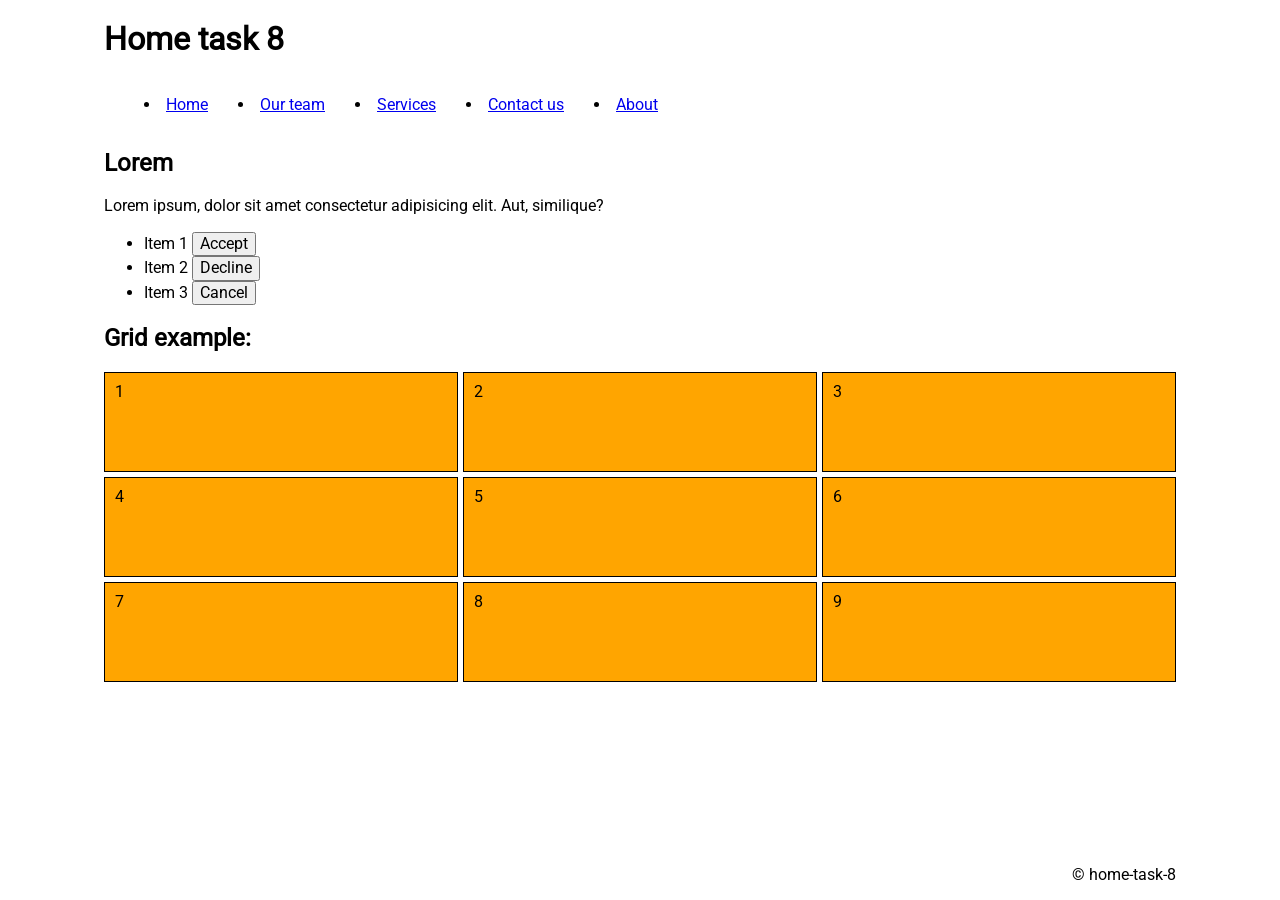
<file: index.html>
<!doctype html>
<html lang="en">
  <head>
    <meta charset="UTF-8" />
    <meta name="viewport" content="width=device-width, initial-scale=1.0" />
    <link rel="stylesheet" href="style/style.css" />
    <link rel="stylesheet" href="style/normalize.css" />
    <link rel="stylesheet" href="style/reset.css" />
    <title>Title: Home task 8</title>
  </head>

  <body>
    <header class="header header--fixed">
      <h1 class="container header__title">Home task 8</h1>
    </header>
    <nav class="nav">
      <div class="container">
        <menu class="menu">
          <li class="nav__menu-item">
            <a
              class="nav__menu-link nav__menu-link--disabled"
              target="_self"
              href="#"
              >Home</a
            >
          </li>
          <li class="nav__menu-item">
            <a class="nav__menu-link" target="_self" href="pages/our-team.html"
              >Our team</a
            >
          </li>
          <li class="nav__menu-item">
            <a class="nav__menu-link" target="_self" href="pages/services.html"
              >Services</a
            >
          </li>
          <li class="nav__menu-item">
            <a class="nav__menu-link" target="_self" href="pages/contacts.html"
              >Contact us</a
            >
          </li>
          <li class="nav__menu-item">
            <a class="nav__menu-link" target="_self" href="pages/about.html"
              >About</a
            >
          </li>
        </menu>
      </div>
    </nav>
    <main>
      <div class="container">
        <h2 class="subtitle">Lorem</h2>
        <p class="text">
          Lorem ipsum, dolor sit amet consectetur adipisicing elit. Aut,
          similique?
        </p>
        <div>
          <ul>
            <li class="list-item">
              Item 1
              <button
                class="button button-item-one main__button"
                type="button"
                id="button-accept"
              >
                Accept
              </button>
            </li>
            <li class="list-item">
              Item 2
              <button
                class="button button-item-two main__button"
                type="button"
                id="button-decline"
              >
                Decline
              </button>
            </li>
            <li class="list-item">
              Item 3
              <button
                class="button button-item-three main__button"
                type="button"
                id="button-cancel"
              >
                Cancel
              </button>
            </li>
          </ul>
        </div>
      </div>
      <div class="container">
        <h2>Grid example:</h2>
        <div class="grid">
          <div class="grid__cell">1</div>
          <div class="grid__cell">2</div>
          <div class="grid__cell">3</div>
          <div class="grid__cell">4</div>
          <div class="grid__cell">5</div>
          <div class="grid__cell">6</div>
          <div class="grid__cell">7</div>
          <div class="grid__cell">8</div>
          <div class="grid__cell">9</div>
        </div>
      </div>
    </main>
    <footer class="container footer">
      <p class="footer__copyright">&copy; home-task-8</p>
    </footer>
  </body>
</html>
</file>
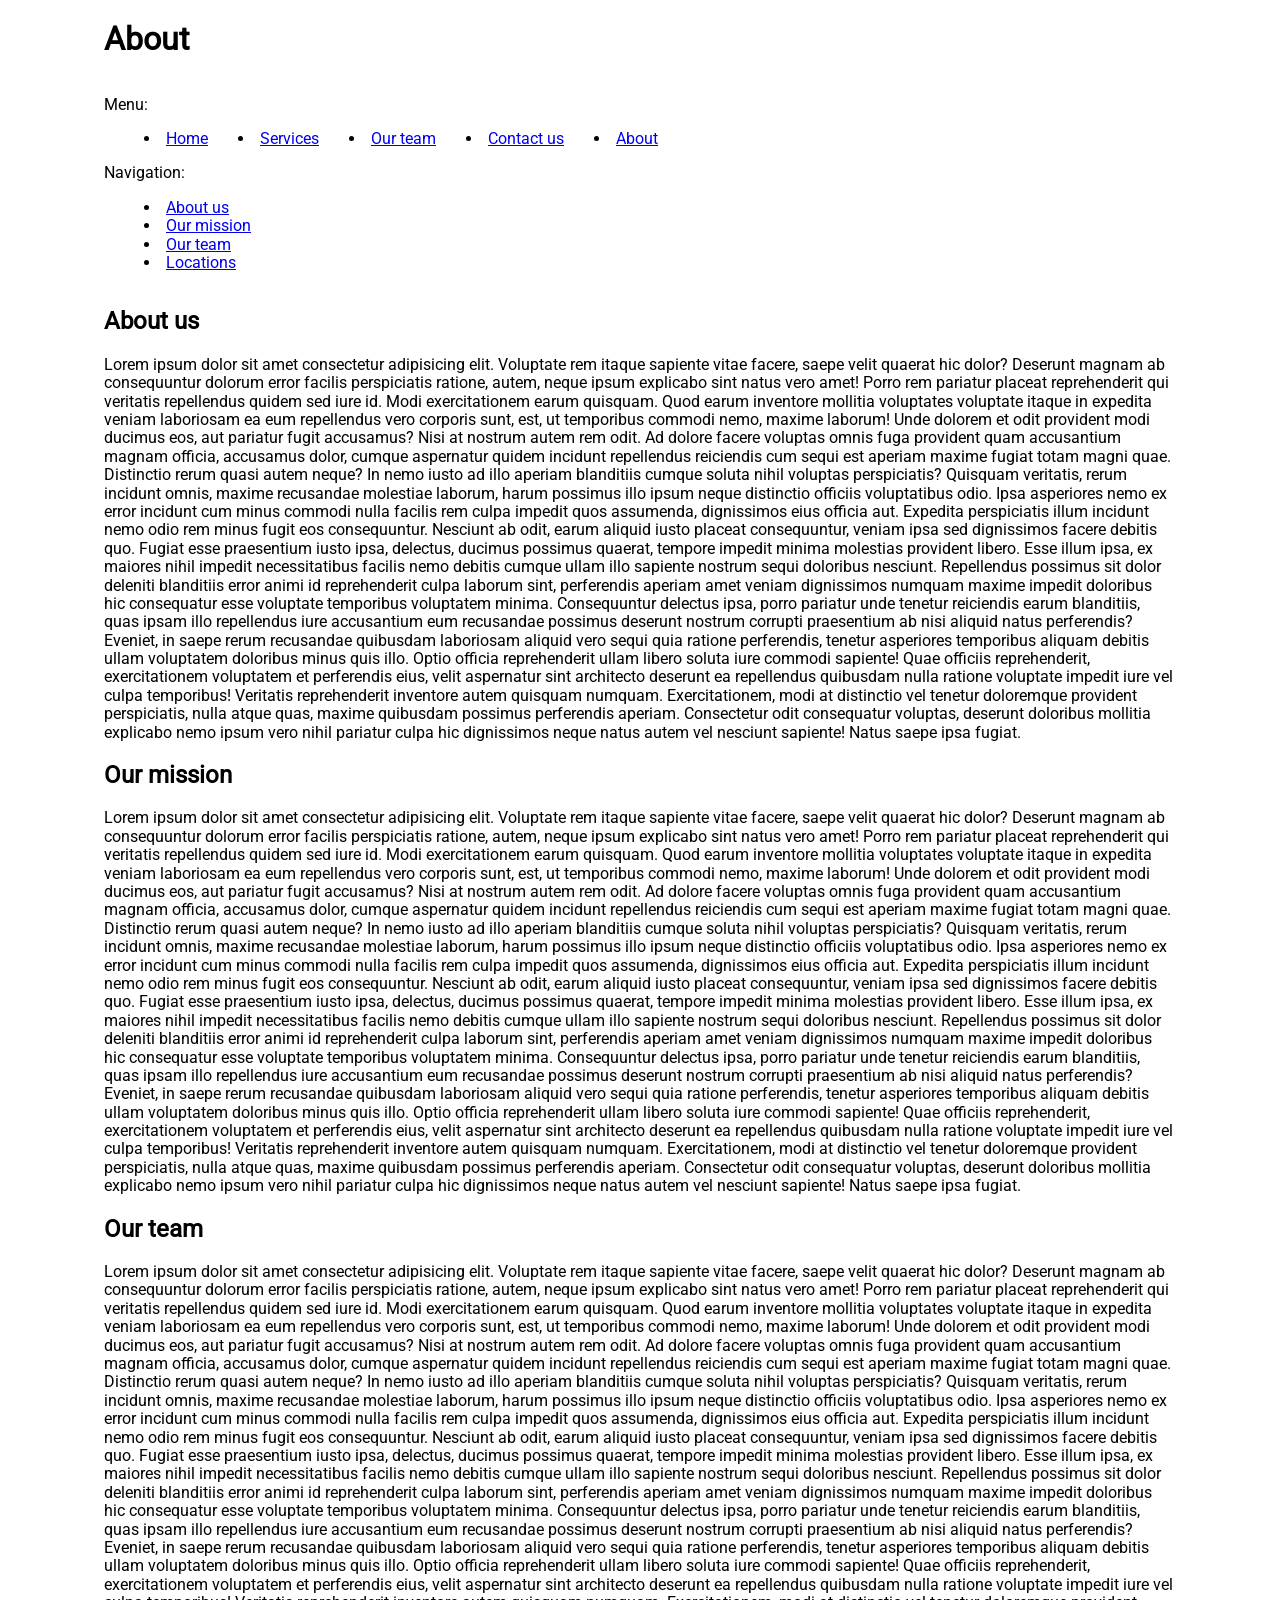
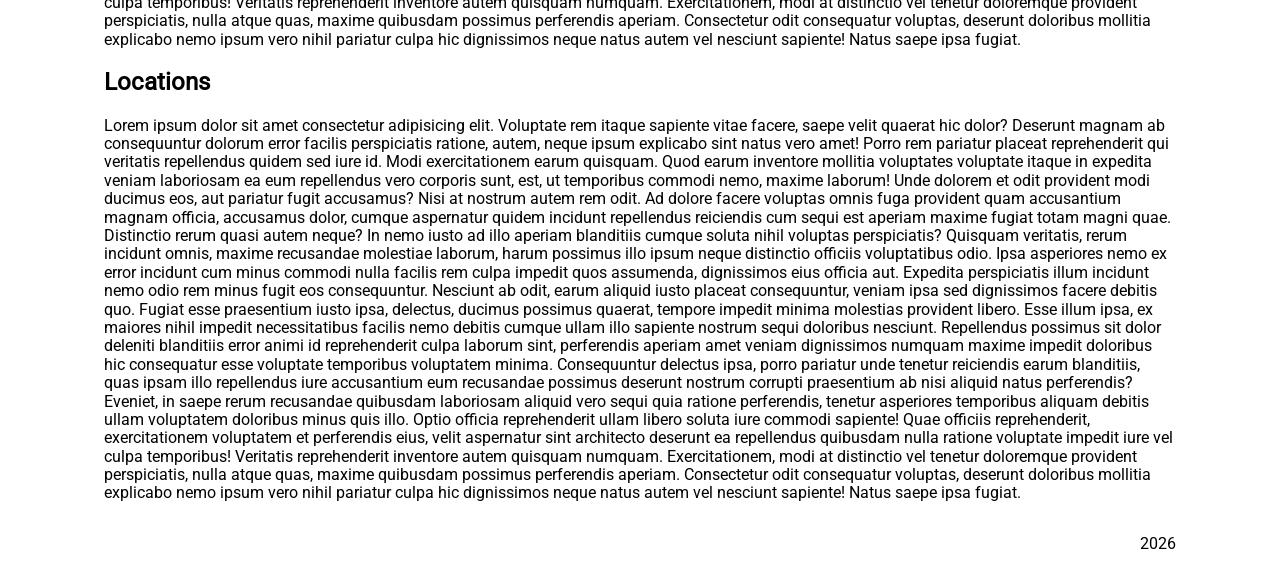
<file: pages/about.html>
<!doctype html>
<html lang="en">
  <head>
    <meta charset="UTF-8" />
    <meta name="viewport" content="width=device-width, initial-scale=1.0" />
    <link rel="stylesheet" href="../style/style.css" />
    <link rel="stylesheet" href="../style/normalize.css" />
    <link rel="stylesheet" href="../style/reset.css" />
    <title>About</title>
  </head>

  <body>
    <header>
      <h1 class="title container">About</h1>
    </header>
    <nav>
      <div class="container">
        <p>Menu:</p>
        <menu class="menu">
          <li><a target="_self" href="../index.html">Home</a></li>
          <li><a target="_self" href="services.html">Services</a></li>
          <li><a target="_self" href="our-team.html">Our team</a></li>
          <li><a target="_self" href="contacts.html">Contact us</a></li>
          <li><a target="_self" href="about.html">About</a></li>
        </menu>
      </div>
      <div class="container">
        <p>Navigation:</p>
        <menu>
          <li><a target="_self" href="#about-us">About us</a></li>
          <li><a target="_self" href="#our-mission">Our mission</a></li>
          <li><a target="_self" href="#our-team">Our team</a></li>
          <li><a target="_self" href="#locations">Locations</a></li>
        </menu>
      </div>
    </nav>
    <main>
      <div class="container">
        <h2 id="about-us">About us</h2>
        <p>
          Lorem ipsum dolor sit amet consectetur adipisicing elit. Voluptate rem
          itaque sapiente vitae facere, saepe velit quaerat hic dolor? Deserunt
          magnam ab consequuntur dolorum error facilis perspiciatis ratione,
          autem, neque ipsum explicabo sint natus vero amet! Porro rem pariatur
          placeat reprehenderit qui veritatis repellendus quidem sed iure id.
          Modi exercitationem earum quisquam. Quod earum inventore mollitia
          voluptates voluptate itaque in expedita veniam laboriosam ea eum
          repellendus vero corporis sunt, est, ut temporibus commodi nemo,
          maxime laborum! Unde dolorem et odit provident modi ducimus eos, aut
          pariatur fugit accusamus? Nisi at nostrum autem rem odit. Ad dolore
          facere voluptas omnis fuga provident quam accusantium magnam officia,
          accusamus dolor, cumque aspernatur quidem incidunt repellendus
          reiciendis cum sequi est aperiam maxime fugiat totam magni quae.
          Distinctio rerum quasi autem neque? In nemo iusto ad illo aperiam
          blanditiis cumque soluta nihil voluptas perspiciatis? Quisquam
          veritatis, rerum incidunt omnis, maxime recusandae molestiae laborum,
          harum possimus illo ipsum neque distinctio officiis voluptatibus odio.
          Ipsa asperiores nemo ex error incidunt cum minus commodi nulla facilis
          rem culpa impedit quos assumenda, dignissimos eius officia aut.
          Expedita perspiciatis illum incidunt nemo odio rem minus fugit eos
          consequuntur. Nesciunt ab odit, earum aliquid iusto placeat
          consequuntur, veniam ipsa sed dignissimos facere debitis quo. Fugiat
          esse praesentium iusto ipsa, delectus, ducimus possimus quaerat,
          tempore impedit minima molestias provident libero. Esse illum ipsa, ex
          maiores nihil impedit necessitatibus facilis nemo debitis cumque ullam
          illo sapiente nostrum sequi doloribus nesciunt. Repellendus possimus
          sit dolor deleniti blanditiis error animi id reprehenderit culpa
          laborum sint, perferendis aperiam amet veniam dignissimos numquam
          maxime impedit doloribus hic consequatur esse voluptate temporibus
          voluptatem minima. Consequuntur delectus ipsa, porro pariatur unde
          tenetur reiciendis earum blanditiis, quas ipsam illo repellendus iure
          accusantium eum recusandae possimus deserunt nostrum corrupti
          praesentium ab nisi aliquid natus perferendis? Eveniet, in saepe rerum
          recusandae quibusdam laboriosam aliquid vero sequi quia ratione
          perferendis, tenetur asperiores temporibus aliquam debitis ullam
          voluptatem doloribus minus quis illo. Optio officia reprehenderit
          ullam libero soluta iure commodi sapiente! Quae officiis
          reprehenderit, exercitationem voluptatem et perferendis eius, velit
          aspernatur sint architecto deserunt ea repellendus quibusdam nulla
          ratione voluptate impedit iure vel culpa temporibus! Veritatis
          reprehenderit inventore autem quisquam numquam. Exercitationem, modi
          at distinctio vel tenetur doloremque provident perspiciatis, nulla
          atque quas, maxime quibusdam possimus perferendis aperiam. Consectetur
          odit consequatur voluptas, deserunt doloribus mollitia explicabo nemo
          ipsum vero nihil pariatur culpa hic dignissimos neque natus autem vel
          nesciunt sapiente! Natus saepe ipsa fugiat.
        </p>
      </div>
      <div class="container">
        <h2 id="our-mission">Our mission</h2>
        <p>
          Lorem ipsum dolor sit amet consectetur adipisicing elit. Voluptate rem
          itaque sapiente vitae facere, saepe velit quaerat hic dolor? Deserunt
          magnam ab consequuntur dolorum error facilis perspiciatis ratione,
          autem, neque ipsum explicabo sint natus vero amet! Porro rem pariatur
          placeat reprehenderit qui veritatis repellendus quidem sed iure id.
          Modi exercitationem earum quisquam. Quod earum inventore mollitia
          voluptates voluptate itaque in expedita veniam laboriosam ea eum
          repellendus vero corporis sunt, est, ut temporibus commodi nemo,
          maxime laborum! Unde dolorem et odit provident modi ducimus eos, aut
          pariatur fugit accusamus? Nisi at nostrum autem rem odit. Ad dolore
          facere voluptas omnis fuga provident quam accusantium magnam officia,
          accusamus dolor, cumque aspernatur quidem incidunt repellendus
          reiciendis cum sequi est aperiam maxime fugiat totam magni quae.
          Distinctio rerum quasi autem neque? In nemo iusto ad illo aperiam
          blanditiis cumque soluta nihil voluptas perspiciatis? Quisquam
          veritatis, rerum incidunt omnis, maxime recusandae molestiae laborum,
          harum possimus illo ipsum neque distinctio officiis voluptatibus odio.
          Ipsa asperiores nemo ex error incidunt cum minus commodi nulla facilis
          rem culpa impedit quos assumenda, dignissimos eius officia aut.
          Expedita perspiciatis illum incidunt nemo odio rem minus fugit eos
          consequuntur. Nesciunt ab odit, earum aliquid iusto placeat
          consequuntur, veniam ipsa sed dignissimos facere debitis quo. Fugiat
          esse praesentium iusto ipsa, delectus, ducimus possimus quaerat,
          tempore impedit minima molestias provident libero. Esse illum ipsa, ex
          maiores nihil impedit necessitatibus facilis nemo debitis cumque ullam
          illo sapiente nostrum sequi doloribus nesciunt. Repellendus possimus
          sit dolor deleniti blanditiis error animi id reprehenderit culpa
          laborum sint, perferendis aperiam amet veniam dignissimos numquam
          maxime impedit doloribus hic consequatur esse voluptate temporibus
          voluptatem minima. Consequuntur delectus ipsa, porro pariatur unde
          tenetur reiciendis earum blanditiis, quas ipsam illo repellendus iure
          accusantium eum recusandae possimus deserunt nostrum corrupti
          praesentium ab nisi aliquid natus perferendis? Eveniet, in saepe rerum
          recusandae quibusdam laboriosam aliquid vero sequi quia ratione
          perferendis, tenetur asperiores temporibus aliquam debitis ullam
          voluptatem doloribus minus quis illo. Optio officia reprehenderit
          ullam libero soluta iure commodi sapiente! Quae officiis
          reprehenderit, exercitationem voluptatem et perferendis eius, velit
          aspernatur sint architecto deserunt ea repellendus quibusdam nulla
          ratione voluptate impedit iure vel culpa temporibus! Veritatis
          reprehenderit inventore autem quisquam numquam. Exercitationem, modi
          at distinctio vel tenetur doloremque provident perspiciatis, nulla
          atque quas, maxime quibusdam possimus perferendis aperiam. Consectetur
          odit consequatur voluptas, deserunt doloribus mollitia explicabo nemo
          ipsum vero nihil pariatur culpa hic dignissimos neque natus autem vel
          nesciunt sapiente! Natus saepe ipsa fugiat.
        </p>
      </div>
      <div class="container">
        <h2 id="our-team">Our team</h2>
        <p>
          Lorem ipsum dolor sit amet consectetur adipisicing elit. Voluptate rem
          itaque sapiente vitae facere, saepe velit quaerat hic dolor? Deserunt
          magnam ab consequuntur dolorum error facilis perspiciatis ratione,
          autem, neque ipsum explicabo sint natus vero amet! Porro rem pariatur
          placeat reprehenderit qui veritatis repellendus quidem sed iure id.
          Modi exercitationem earum quisquam. Quod earum inventore mollitia
          voluptates voluptate itaque in expedita veniam laboriosam ea eum
          repellendus vero corporis sunt, est, ut temporibus commodi nemo,
          maxime laborum! Unde dolorem et odit provident modi ducimus eos, aut
          pariatur fugit accusamus? Nisi at nostrum autem rem odit. Ad dolore
          facere voluptas omnis fuga provident quam accusantium magnam officia,
          accusamus dolor, cumque aspernatur quidem incidunt repellendus
          reiciendis cum sequi est aperiam maxime fugiat totam magni quae.
          Distinctio rerum quasi autem neque? In nemo iusto ad illo aperiam
          blanditiis cumque soluta nihil voluptas perspiciatis? Quisquam
          veritatis, rerum incidunt omnis, maxime recusandae molestiae laborum,
          harum possimus illo ipsum neque distinctio officiis voluptatibus odio.
          Ipsa asperiores nemo ex error incidunt cum minus commodi nulla facilis
          rem culpa impedit quos assumenda, dignissimos eius officia aut.
          Expedita perspiciatis illum incidunt nemo odio rem minus fugit eos
          consequuntur. Nesciunt ab odit, earum aliquid iusto placeat
          consequuntur, veniam ipsa sed dignissimos facere debitis quo. Fugiat
          esse praesentium iusto ipsa, delectus, ducimus possimus quaerat,
          tempore impedit minima molestias provident libero. Esse illum ipsa, ex
          maiores nihil impedit necessitatibus facilis nemo debitis cumque ullam
          illo sapiente nostrum sequi doloribus nesciunt. Repellendus possimus
          sit dolor deleniti blanditiis error animi id reprehenderit culpa
          laborum sint, perferendis aperiam amet veniam dignissimos numquam
          maxime impedit doloribus hic consequatur esse voluptate temporibus
          voluptatem minima. Consequuntur delectus ipsa, porro pariatur unde
          tenetur reiciendis earum blanditiis, quas ipsam illo repellendus iure
          accusantium eum recusandae possimus deserunt nostrum corrupti
          praesentium ab nisi aliquid natus perferendis? Eveniet, in saepe rerum
          recusandae quibusdam laboriosam aliquid vero sequi quia ratione
          perferendis, tenetur asperiores temporibus aliquam debitis ullam
          voluptatem doloribus minus quis illo. Optio officia reprehenderit
          ullam libero soluta iure commodi sapiente! Quae officiis
          reprehenderit, exercitationem voluptatem et perferendis eius, velit
          aspernatur sint architecto deserunt ea repellendus quibusdam nulla
          ratione voluptate impedit iure vel culpa temporibus! Veritatis
          reprehenderit inventore autem quisquam numquam. Exercitationem, modi
          at distinctio vel tenetur doloremque provident perspiciatis, nulla
          atque quas, maxime quibusdam possimus perferendis aperiam. Consectetur
          odit consequatur voluptas, deserunt doloribus mollitia explicabo nemo
          ipsum vero nihil pariatur culpa hic dignissimos neque natus autem vel
          nesciunt sapiente! Natus saepe ipsa fugiat.
        </p>
      </div>
      <div class="container">
        <h2 id="locations">Locations</h2>
        <p>
          Lorem ipsum dolor sit amet consectetur adipisicing elit. Voluptate rem
          itaque sapiente vitae facere, saepe velit quaerat hic dolor? Deserunt
          magnam ab consequuntur dolorum error facilis perspiciatis ratione,
          autem, neque ipsum explicabo sint natus vero amet! Porro rem pariatur
          placeat reprehenderit qui veritatis repellendus quidem sed iure id.
          Modi exercitationem earum quisquam. Quod earum inventore mollitia
          voluptates voluptate itaque in expedita veniam laboriosam ea eum
          repellendus vero corporis sunt, est, ut temporibus commodi nemo,
          maxime laborum! Unde dolorem et odit provident modi ducimus eos, aut
          pariatur fugit accusamus? Nisi at nostrum autem rem odit. Ad dolore
          facere voluptas omnis fuga provident quam accusantium magnam officia,
          accusamus dolor, cumque aspernatur quidem incidunt repellendus
          reiciendis cum sequi est aperiam maxime fugiat totam magni quae.
          Distinctio rerum quasi autem neque? In nemo iusto ad illo aperiam
          blanditiis cumque soluta nihil voluptas perspiciatis? Quisquam
          veritatis, rerum incidunt omnis, maxime recusandae molestiae laborum,
          harum possimus illo ipsum neque distinctio officiis voluptatibus odio.
          Ipsa asperiores nemo ex error incidunt cum minus commodi nulla facilis
          rem culpa impedit quos assumenda, dignissimos eius officia aut.
          Expedita perspiciatis illum incidunt nemo odio rem minus fugit eos
          consequuntur. Nesciunt ab odit, earum aliquid iusto placeat
          consequuntur, veniam ipsa sed dignissimos facere debitis quo. Fugiat
          esse praesentium iusto ipsa, delectus, ducimus possimus quaerat,
          tempore impedit minima molestias provident libero. Esse illum ipsa, ex
          maiores nihil impedit necessitatibus facilis nemo debitis cumque ullam
          illo sapiente nostrum sequi doloribus nesciunt. Repellendus possimus
          sit dolor deleniti blanditiis error animi id reprehenderit culpa
          laborum sint, perferendis aperiam amet veniam dignissimos numquam
          maxime impedit doloribus hic consequatur esse voluptate temporibus
          voluptatem minima. Consequuntur delectus ipsa, porro pariatur unde
          tenetur reiciendis earum blanditiis, quas ipsam illo repellendus iure
          accusantium eum recusandae possimus deserunt nostrum corrupti
          praesentium ab nisi aliquid natus perferendis? Eveniet, in saepe rerum
          recusandae quibusdam laboriosam aliquid vero sequi quia ratione
          perferendis, tenetur asperiores temporibus aliquam debitis ullam
          voluptatem doloribus minus quis illo. Optio officia reprehenderit
          ullam libero soluta iure commodi sapiente! Quae officiis
          reprehenderit, exercitationem voluptatem et perferendis eius, velit
          aspernatur sint architecto deserunt ea repellendus quibusdam nulla
          ratione voluptate impedit iure vel culpa temporibus! Veritatis
          reprehenderit inventore autem quisquam numquam. Exercitationem, modi
          at distinctio vel tenetur doloremque provident perspiciatis, nulla
          atque quas, maxime quibusdam possimus perferendis aperiam. Consectetur
          odit consequatur voluptas, deserunt doloribus mollitia explicabo nemo
          ipsum vero nihil pariatur culpa hic dignissimos neque natus autem vel
          nesciunt sapiente! Natus saepe ipsa fugiat.
        </p>
      </div>
    </main>
    <footer>
      <div class="container footer"><p>2026</p></div>
    </footer>
  </body>
</html>
</file>
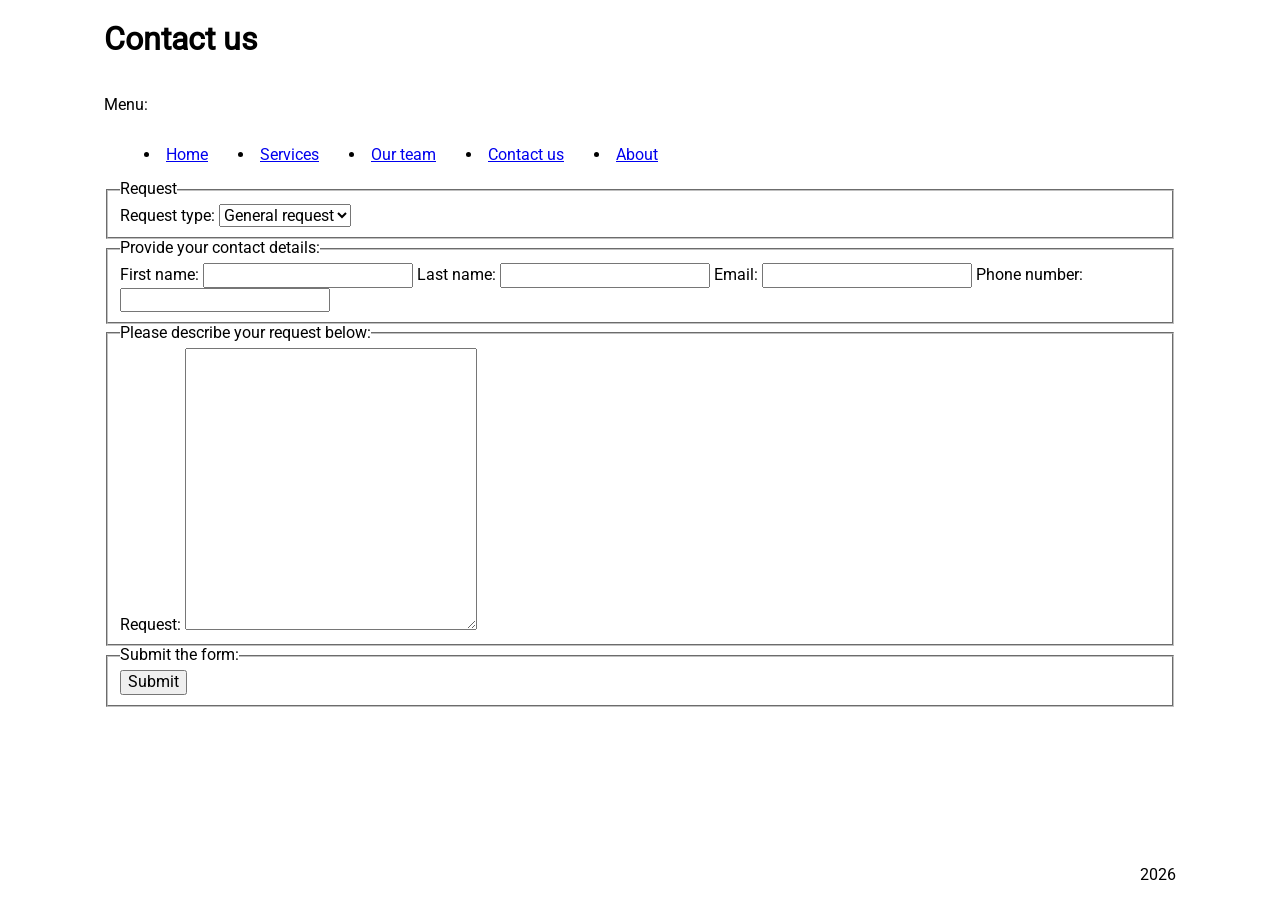
<file: pages/contacts.html>
<!doctype html>
<html lang="en">
  <head>
    <meta charset="UTF-8" />
    <meta name="viewport" content="width=device-width, initial-scale=1.0" />
    <link rel="stylesheet" href="../style/style.css" />
    <link rel="stylesheet" href="../style/normalize.css" />
    <link rel="stylesheet" href="../style/reset.css" />
    <title>Contact us</title>
  </head>

  <body>
    <header>
      <h1 class="title container">Contact us</h1>
    </header>
    <div class="container">
      <p>Menu:</p>
    </div>
    <nav>
      <div class="container">
        <menu class="menu">
          <li><a target="_self" href="../index.html">Home</a></li>
          <li><a target="_self" href="services.html">Services</a></li>
          <li><a target="_self" href="our-team.html">Our team</a></li>
          <li><a target="_self" href="contacts.html">Contact us</a></li>
          <li><a target="_self" href="about.html">About</a></li>
        </menu>
      </div>
    </nav>
    <main>
      <div class="container">
        <form>
          <fieldset>
            <legend>Request</legend>
            <label for="request-type">Request type:</label>
            <select id="request-type" name="request-type">
              <option>General request</option>
              <option>Complaint</option>
              <option>Feedback</option>
            </select>
          </fieldset>
          <fieldset>
            <legend>Provide your contact details:</legend>
            <label for="first-name">First name:</label>
            <input type="text" id="first-name" name="first-name" />
            <label for="last-name">Last name:</label>
            <input type="text" id="last-name" name="last-name" />
            <label for="email">Email:</label>
            <input type="email" id="email" name="email" required />
            <label for="phone-number">Phone number:</label>
            <input type="tel" id="phone-number" name="phone-number" required />
          </fieldset>
          <fieldset>
            <legend>Please describe your request below:</legend>
            <label for="request">Request:</label>
            <textarea
              rows="15"
              cols="30"
              id="request"
              name="request"
            ></textarea>
          </fieldset>
          <fieldset>
            <legend>Submit the form:</legend>
            <button type="submit">Submit</button>
          </fieldset>
        </form>
      </div>
    </main>
    <footer>
      <div class="container footer"><p>2026</p></div>
    </footer>
  </body>
</html>
</file>
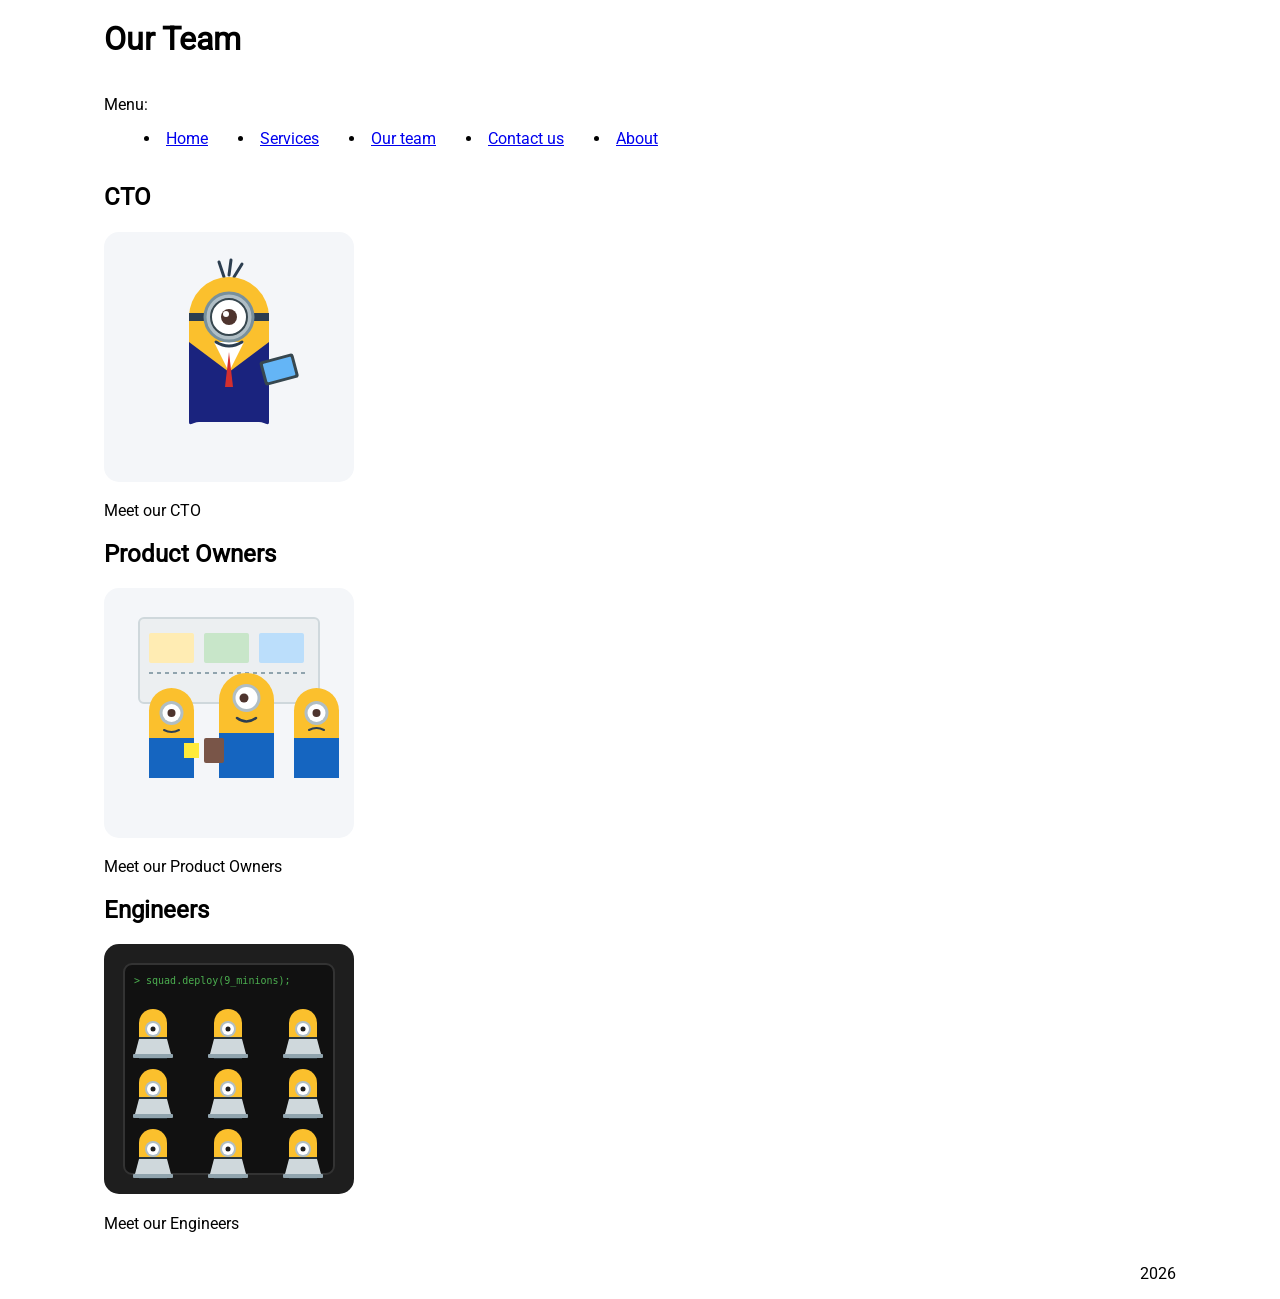
<file: pages/our-team.html>
<!doctype html>
<html lang="en">
  <head>
    <meta charset="UTF-8" />
    <meta name="viewport" content="width=device-width, initial-scale=1.0" />
    <link rel="stylesheet" href="../style/style.css" />
    <link rel="stylesheet" href="../style/normalize.css" />
    <link rel="stylesheet" href="../style/reset.css" />
    <title>Our Team</title>
  </head>
  <body>
    <header><h1 class="title container">Our Team</h1></header>
    <nav>
      <div class="container">
        <p>Menu:</p>
        <menu class="menu">
          <li><a target="_self" href="../index.html">Home</a></li>
          <li><a target="_self" href="services.html">Services</a></li>
          <li><a target="_self" href="our-team.html">Our team</a></li>
          <li><a target="_self" href="contacts.html">Contact us</a></li>
          <li><a target="_self" href="about.html">About</a></li>
        </menu>
      </div>
    </nav>
    <main>
      <div class="team-members container">
        <h2>CTO</h2>
        <img src="../images/cto.svg" alt="cto" />
        <p>Meet our CTO</p>
      </div>
      <div class="team-members container">
        <h2>Product Owners</h2>
        <img src="../images/pos.svg" alt="product owners" />
        <p>Meet our Product Owners</p>
      </div>
      <div class="team-members container">
        <h2>Engineers</h2>
        <img src="../images/engineers.svg" alt="engineers" />
        <p>Meet our Engineers</p>
      </div>
    </main>
    <footer>
      <div class="container footer"><p>2026</p></div>
    </footer>
  </body>
</html>
</file>
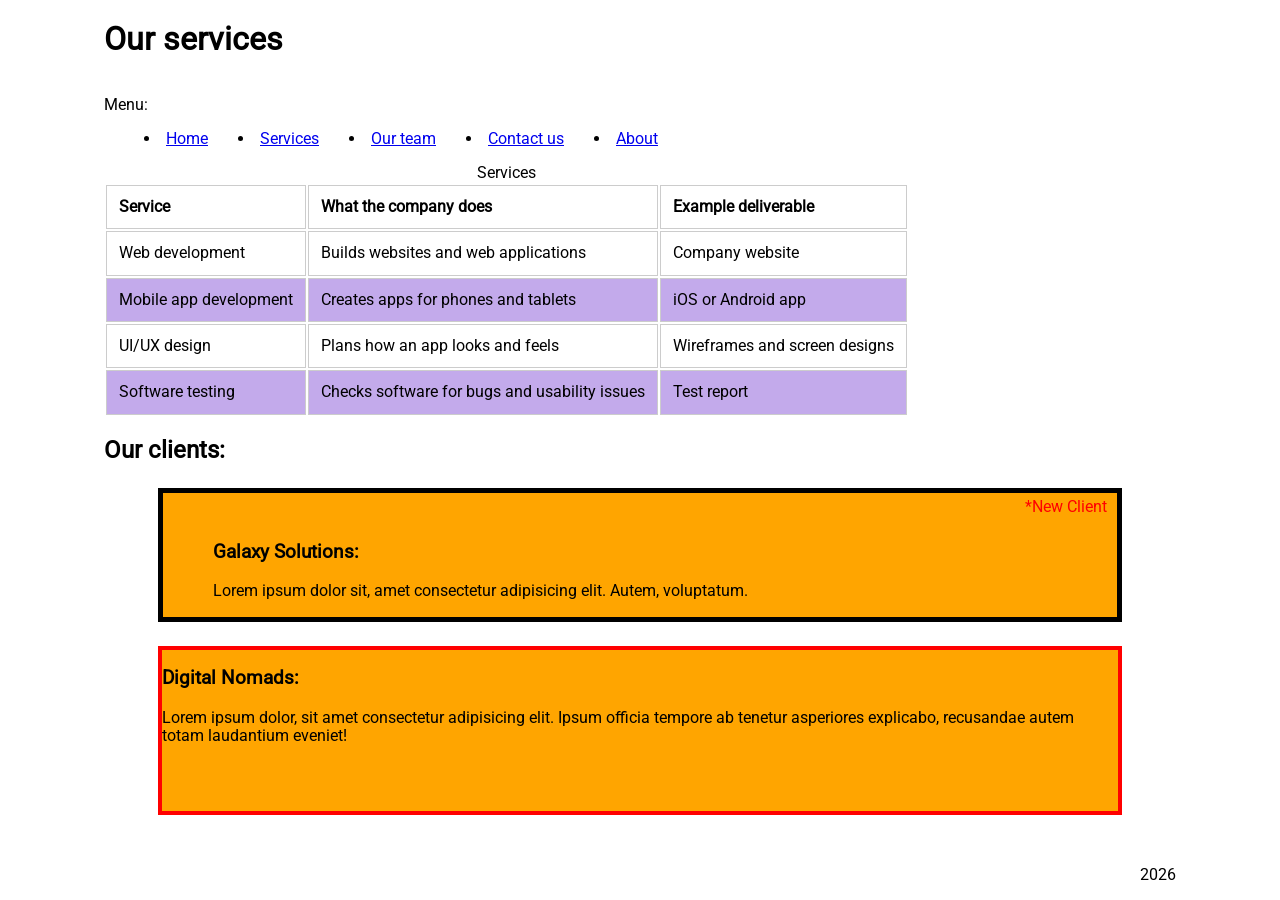
<file: pages/services.html>
<!doctype html>
<html lang="en">
  <head>
    <meta charset="UTF-8" />
    <meta name="viewport" content="width=device-width, initial-scale=1.0" />
    <link rel="stylesheet" href="../style/style.css" />
    <link rel="stylesheet" href="../style/table.css" />
    <link rel="stylesheet" href="../style/normalize.css" />
    <link rel="stylesheet" href="../style/reset.css" />
    <title>Services</title>
  </head>

  <body>
    <header>
      <h1 class="title container">Our services</h1>
    </header>
    <nav>
      <div class="container">
        <p>Menu:</p>
        <menu class="menu">
          <li><a target="_self" href="../index.html">Home</a></li>
          <li><a target="_self" href="services.html">Services</a></li>
          <li><a target="_self" href="our-team.html">Our team</a></li>
          <li><a target="_self" href="contacts.html">Contact us</a></li>
          <li><a target="_self" href="about.html">About</a></li>
        </menu>
      </div>
    </nav>
    <main>
      <div class="container">
        <table class="services-table">
          <caption>
            Services
          </caption>
          <thead>
            <tr>
              <th scope="col">Service</th>
              <th scope="col">What the company does</th>
              <th scope="col">Example deliverable</th>
            </tr>
          </thead>
          <tbody>
            <tr>
              <td>Web development</td>
              <td>Builds websites and web applications</td>
              <td>Company website</td>
            </tr>
            <tr>
              <td>Mobile app development</td>
              <td>Creates apps for phones and tablets</td>
              <td>iOS or Android app</td>
            </tr>
            <tr>
              <td>UI/UX design</td>
              <td>Plans how an app looks and feels</td>
              <td>Wireframes and screen designs</td>
            </tr>
            <tr>
              <td>Software testing</td>
              <td>Checks software for bugs and usability issues</td>
              <td>Test report</td>
            </tr>
          </tbody>
        </table>
      </div>
      <div class="container">
        <h2>Our clients:</h2>
        <div class="client card-1">
          <span class="card__badge">*New Client</span>
          <h3>Galaxy Solutions:</h3>
          <p>
            Lorem ipsum dolor sit, amet consectetur adipisicing elit. Autem,
            voluptatum.
          </p>
        </div>
        <div class="client card-2">
          <h3>Digital Nomads:</h3>
          <p>
            Lorem ipsum dolor, sit amet consectetur adipisicing elit. Ipsum
            officia tempore ab tenetur asperiores explicabo, recusandae autem
            totam laudantium eveniet!
          </p>
        </div>
      </div>
    </main>
    <footer>
      <div class="container footer"><p>2026</p></div>
    </footer>
  </body>
</html>
</file>
<file: style/style.css>
.container {
  width: 90%;
  max-width: 1200px;
  margin-left: auto;
  margin-right: auto;
  padding-top: 0;
  padding-bottom: 0;
  padding-left: calc(50vw - 600px);
  padding-right: calc(50vw - 600px);
}

@font-face {
  font-family: 'Roboto';
  src: url('../fonts/Roboto-Regular.woff2') format('woff2');
  font-style: normal;
  font-weight: 400;
  font-display: swap;
}

body {
  font-family: 'Roboto', sans-serif;
  display: flex;
  flex-direction: column;
  min-height: 100vh;
}

main {
  flex: 1;
}

.container.client {
  background-color: orange;
  overflow: auto;
}

.client.card-1 {
  position: relative;
  padding-top: 30px;
  padding-left: 50px;
  border: 5px solid #000;
  margin: 24px auto;
  width: 90%;
  background-color: orange;
}

.client.card-2 {
  padding-bottom: 50px;
  border: 4px solid red;
  margin: 24px auto;
  width: 90%;
  background-color: orange;
}

.card-1 .card__badge {
  color: red;
  position: absolute;
  top: 5px;
  right: 10px;
}

.footer {
  text-align: right;
}

.footer__copyright {
  margin: 40px 0 16px;
}

.menu {
  display: flex;
  flex-flow: row wrap;
  gap: 30px;
  overflow-wrap: anywhere;
}

.grid {
  display: grid;
  grid-template-columns: 1fr 1fr 1fr;
  gap: 5px;
}

.grid__cell {
  padding: 10px;
  height: 100px;
  border: 1px solid #000;
  background-color: orange;
  box-sizing: border-box;
}
</file>
<file: style/table.css>
.table {
  width: 100%;
  border-collapse: collapse;
  border: 1px solid #000;
}

.services-table th,
.services-table td {
  border: 1px solid #cccccc;
  padding: 12px;
  text-align: left;
}

.services-table tbody tr:nth-child(even) {
  background-color: #c3aaeb;
}
</file>
